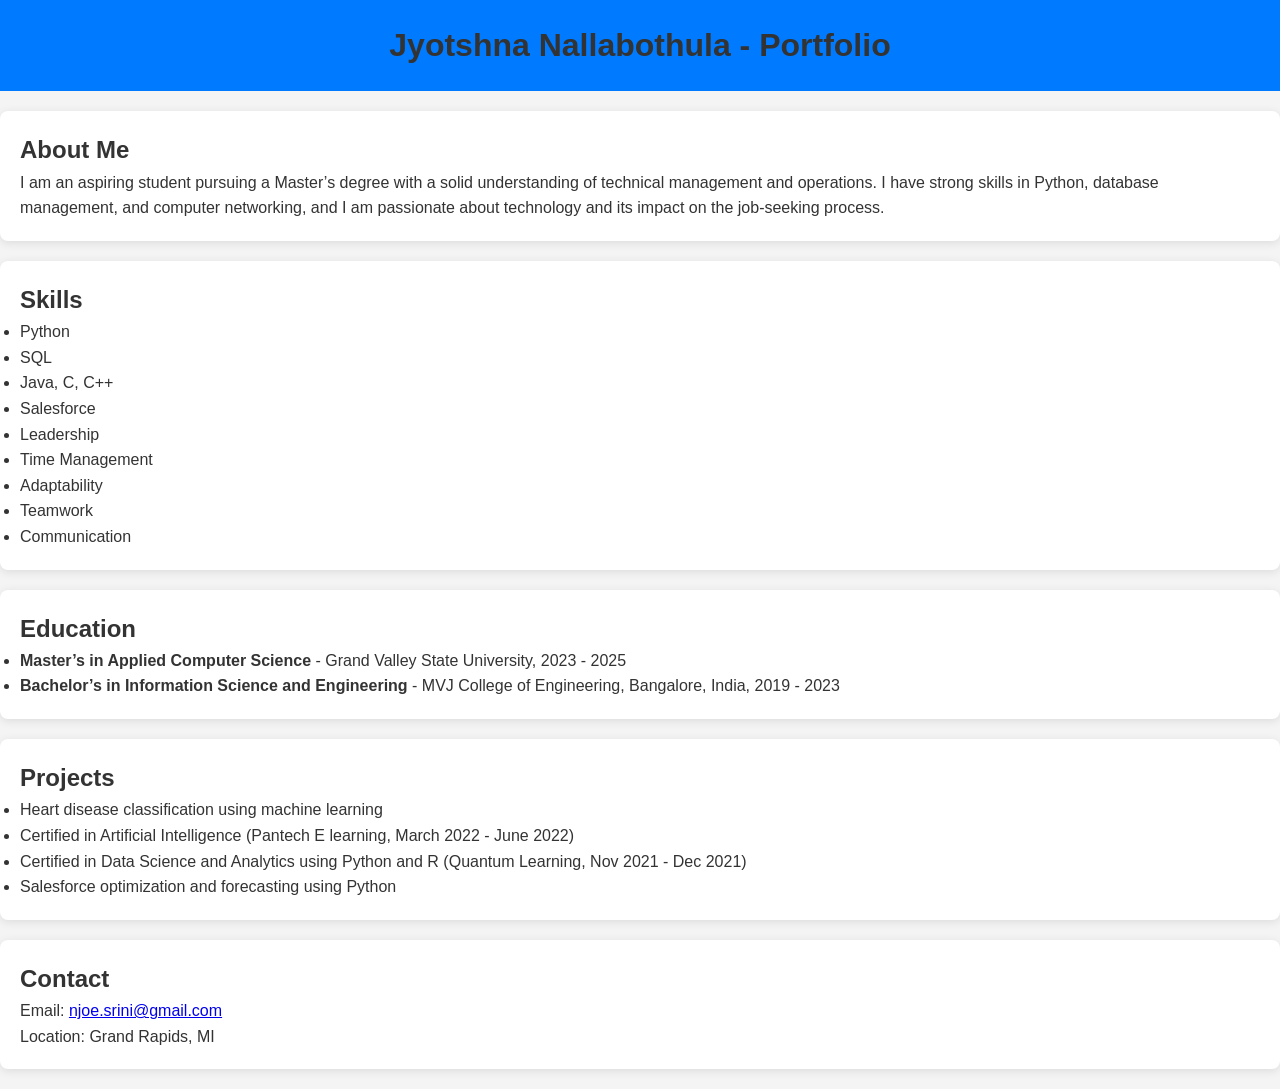
<file: index_backup.html>
<!DOCTYPE html>
<html lang="en">
<head>
    <meta charset="UTF-8">
    <meta name="viewport" content="width=device-width, initial-scale=1.0">
    <title>My Portfolio</title>
    <link rel="stylesheet" href="styles.css"> <!-- Link to your external CSS file -->
</head>
<body>

<header>
    <h1>Jyotshna Nallabothula - Portfolio</h1>
</header>

<section>
    <h2>About Me</h2>
    <p>I am an aspiring student pursuing a Master’s degree with a solid understanding of technical management and operations. I have strong skills in Python, database management, and computer networking, and I am passionate about technology and its impact on the job-seeking process.</p>
</section>

<section>
    <h2>Skills</h2>
    <ul>
        <li>Python</li>
        <li>SQL</li>
        <li>Java, C, C++</li>
        <li>Salesforce</li>
        <li>Leadership</li>
        <li>Time Management</li>
        <li>Adaptability</li>
        <li>Teamwork</li>
        <li>Communication</li>
    </ul>
</section>

<section>
    <h2>Education</h2>
    <ul>
        <li><strong>Master’s in Applied Computer Science</strong> - Grand Valley State University, 2023 - 2025</li>
        <li><strong>Bachelor’s in Information Science and Engineering</strong> - MVJ College of Engineering, Bangalore, India, 2019 - 2023</li>
    </ul>
</section>

<section>
    <h2>Projects</h2>
    <ul>
        <li>Heart disease classification using machine learning</li>
        <li>Certified in Artificial Intelligence (Pantech E learning, March 2022 - June 2022)</li>
        <li>Certified in Data Science and Analytics using Python and R (Quantum Learning, Nov 2021 - Dec 2021)</li>
        <li>Salesforce optimization and forecasting using Python</li>
    </ul>
</section>

<section>
    <h2>Contact</h2>
    <p>Email: <a href="mailto:njoe.srini@gmail.com">njoe.srini@gmail.com</a></p>
    <p>Location: Grand Rapids, MI</p>
</section>

</body>
</html>
</file>
<file: styles.css>
/* styles.css */

/* Basic Reset */
* {
    box-sizing: border-box;
    margin: 0;
    padding: 0;
}

body {
    background-color: #f4f4f4; /* Light gray background */
    font-family: Arial, sans-serif; /* Consistent font */
    color: #333; /* Dark gray text color */
    line-height: 1.6; /* Improve readability */
}

header {
    background-color: #007BFF; /* Dark blue header */
    color: white; /* White text */
    padding: 20px; /* Padding for the header */
    text-align: center; /* Center the header text */
}

h1, h2 {
    color: #333; /* Dark text color for headings */
}

section {
    background-color: white; /* White background for content sections */
    margin: 20px auto; /* Center sections */
    padding: 20px; /* Padding inside sections */
    border-radius: 8px; /* Rounded corners */
    box-shadow: 0 2px 10px rgba(0, 0, 0, 0.1); /* Soft shadow */
}

footer {
    text-align: center; /* Center footer text */
    padding: 10px 0; /* Padding for footer */
    background-color: #007BFF; /* Same color as header */
    color: white; /* White text */
    position: relative; /* Position for footer */
    bottom: 0; /* Stick to bottom */
    width: 100%; /* Full width */
}

/* Add responsive styles */
@media (max-width: 600px) {
    body {
        padding: 10px; /* Reduce padding on small screens */
    }

    section {
        margin: 10px; /* Reduce margin on small screens */
    }
}
</file>
